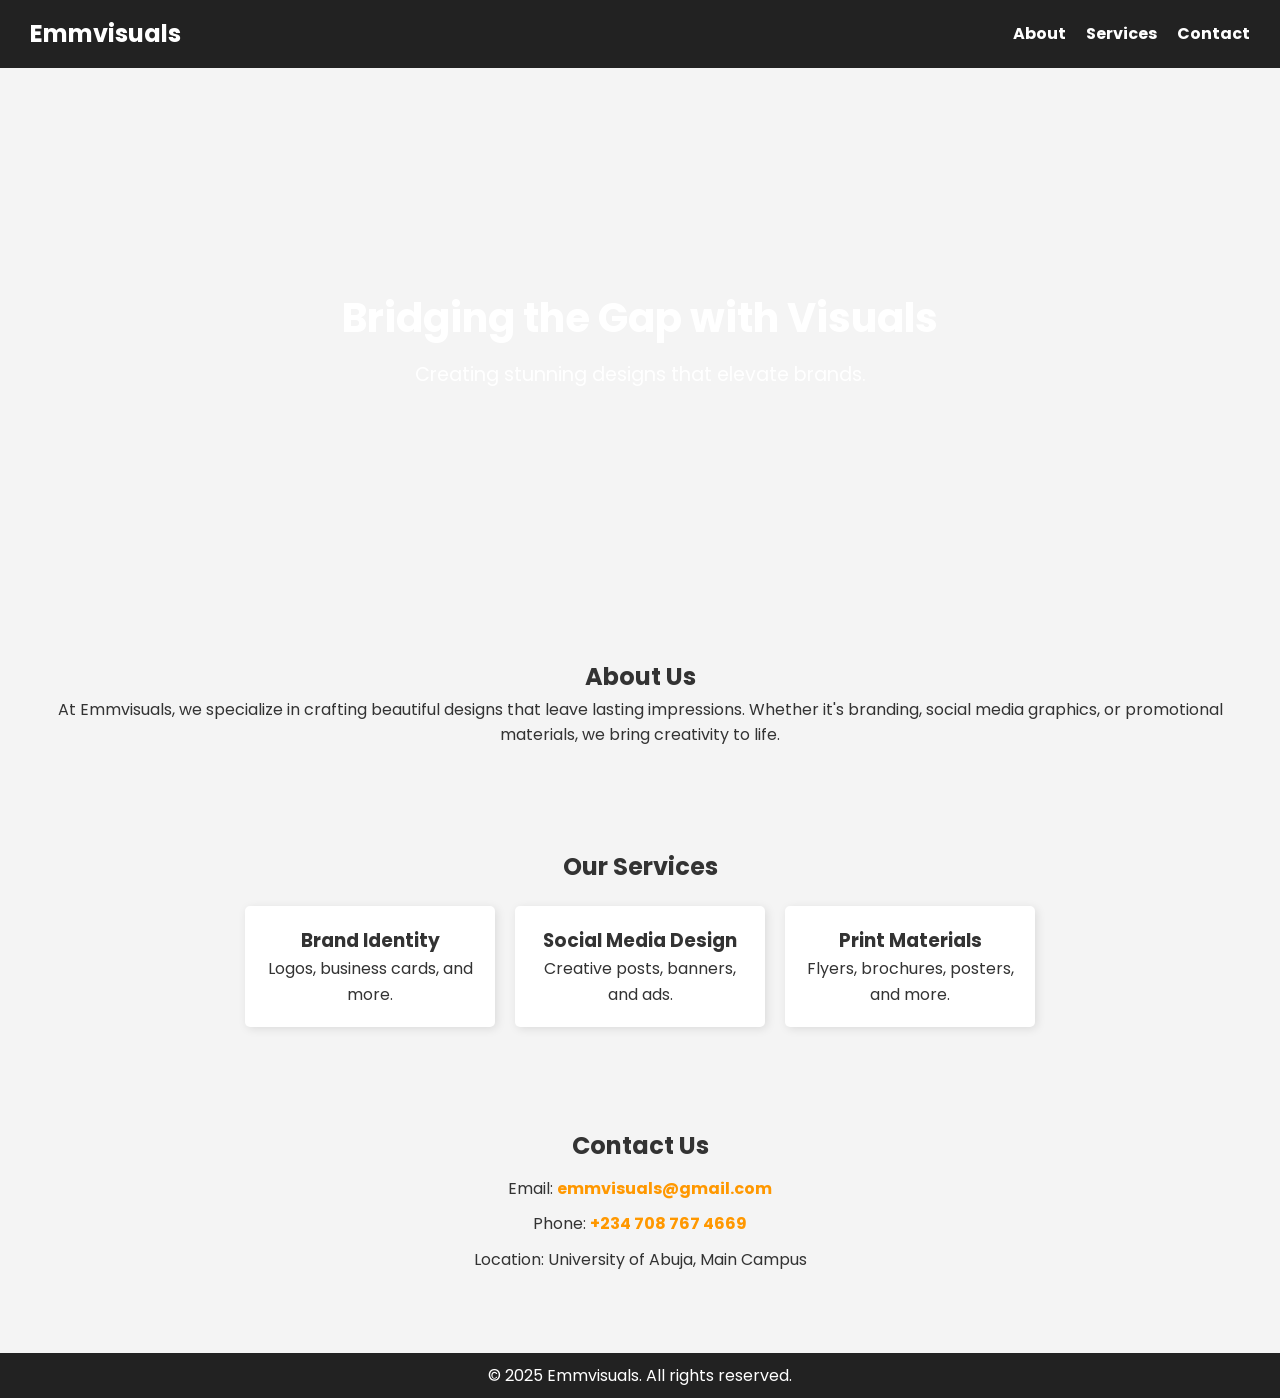
<file: Index.html>
<!DOCTYPE html>
<html lang="en">
<head>
    <meta charset="UTF-8">
    <meta name="viewport" content="width=device-width, initial-scale=1.0">
    <title>Emmvisuals - Bridging the Gap with Visuals</title>
    <style>
        /* Google Font */
        @import url('https://fonts.googleapis.com/css2?family=Poppins:wght@300;400;700&display=swap');

        * {
            margin: 0;
            padding: 0;
            box-sizing: border-box;
            font-family: 'Poppins', sans-serif;
        }

        body {
            background-color: #f4f4f4;
            color: #333;
            line-height: 1.6;
        }

        /* Header */
        header {
            background: #222;
            color: white;
            padding: 15px 30px;
            display: flex;
            justify-content: space-between;
            align-items: center;
        }

        .logo {
            font-size: 1.5em;
            font-weight: bold;
        }

        nav ul {
            list-style: none;
            display: flex;
        }

        nav ul li {
            margin-left: 20px;
        }

        nav ul li a {
            color: white;
            text-decoration: none;
            font-weight: bold;
            transition: 0.3s;
        }

        nav ul li a:hover {
            color: #ff9800;
        }

        /* Hero Section */
        .hero {
            background: url('https://source.unsplash.com/1600x900/?design,creative') no-repeat center center/cover;
            height: 60vh;
            display: flex;
            flex-direction: column;
            justify-content: center;
            align-items: center;
            text-align: center;
            color: white;
        }

        .hero h1 {
            font-size: 2.5em;
            margin-bottom: 10px;
        }

        .hero p {
            font-size: 1.2em;
        }

        /* Sections */
        .about, .services, .contact {
            padding: 50px 20px;
            text-align: center;
        }

        /* Services */
        .service-items {
            display: flex;
            justify-content: center;
            gap: 20px;
            margin-top: 20px;
            flex-wrap: wrap;
        }

        .service-item {
            background: white;
            padding: 20px;
            border-radius: 5px;
            box-shadow: 2px 2px 10px rgba(0,0,0,0.1);
            width: 250px;
            transition: 0.3s;
        }

        .service-item:hover {
            transform: scale(1.05);
        }

        /* Contact */
        .contact p {
            margin: 10px 0;
        }

        .contact a {
            color: #ff9800;
            text-decoration: none;
            font-weight: bold;
        }

        .contact a:hover {
            text-decoration: underline;
        }

        /* Footer */
        footer {
            background: #222;
            color: white;
            text-align: center;
            padding: 10px 0;
            margin-top: 20px;
        }
    </style>
</head>
<body>

    <header>
        <div class="logo">Emmvisuals</div>
        <nav>
            <ul>
                <li><a href="#about">About</a></li>
                <li><a href="#services">Services</a></li>
                <li><a href="#contact">Contact</a></li>
            </ul>
        </nav>
    </header>

    <section class="hero">
        <h1>Bridging the Gap with Visuals</h1>
        <p>Creating stunning designs that elevate brands.</p>
    </section>

    <section id="about" class="about">
        <h2>About Us</h2>
        <p>At Emmvisuals, we specialize in crafting beautiful designs that leave lasting impressions. Whether it's branding, social media graphics, or promotional materials, we bring creativity to life.</p>
    </section>

    <section id="services" class="services">
        <h2>Our Services</h2>
        <div class="service-items">
            <div class="service-item">
                <h3>Brand Identity</h3>
                <p>Logos, business cards, and more.</p>
            </div>
            <div class="service-item">
                <h3>Social Media Design</h3>
                <p>Creative posts, banners, and ads.</p>
            </div>
            <div class="service-item">
                <h3>Print Materials</h3>
                <p>Flyers, brochures, posters, and more.</p>
            </div>
        </div>
    </section>

    <section id="contact" class="contact">
        <h2>Contact Us</h2>
        <p>Email: <a href="mailto:emmvisuals@gmail.com">emmvisuals@gmail.com</a></p>
        <p>Phone: <a href="tel:+2347087674669">+234 708 767 4669</a></p>
        <p>Location: University of Abuja, Main Campus</p>
    </section>

    <footer>
        <p>&copy; 2025 Emmvisuals. All rights reserved.</p>
    </footer>

</body>
</html>
</file>
